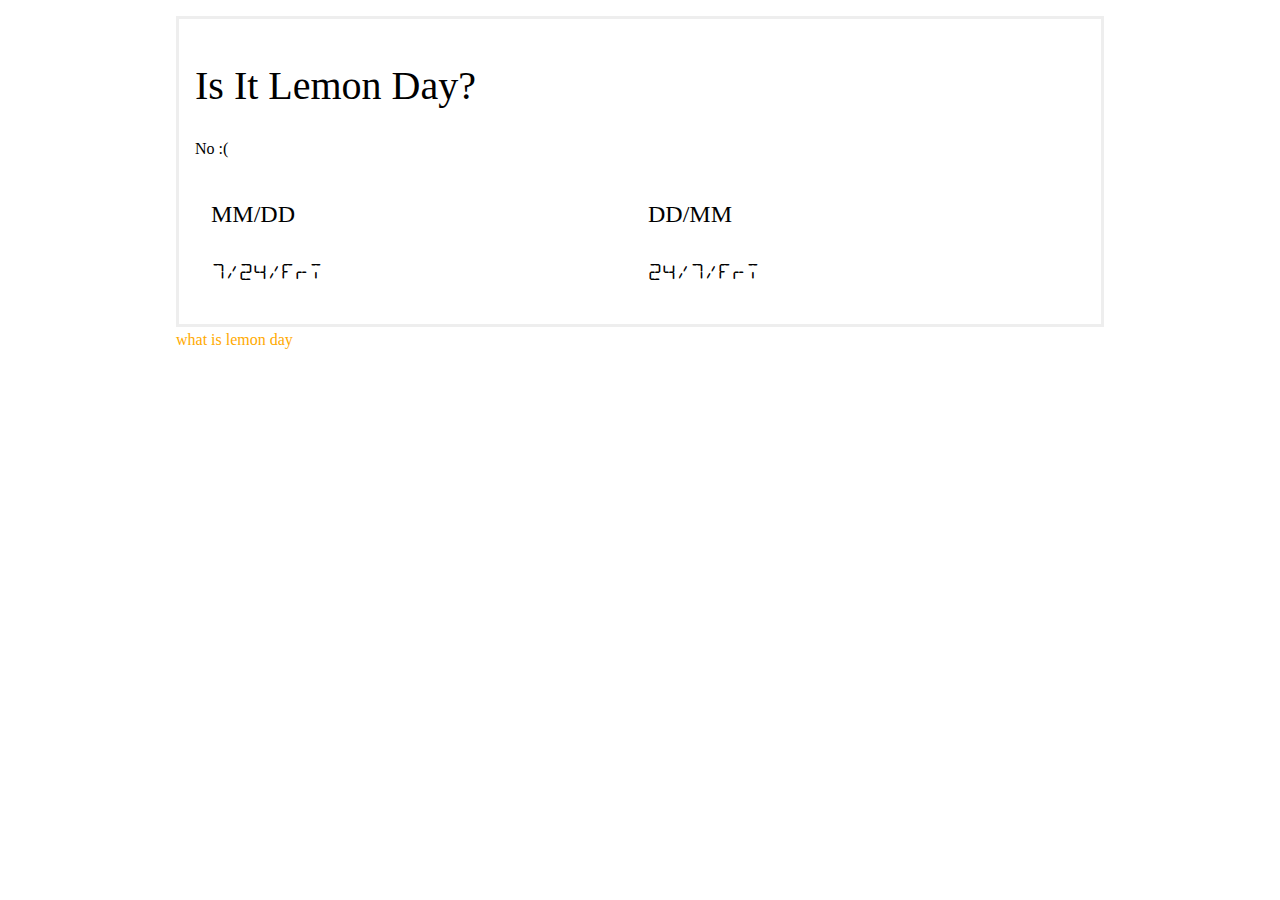
<file: projects/is-it-lemon-day/index.html>
<!DOCTYPE html>
<html lang="en">
<head>
    <meta charset="UTF-8">
    <meta name="viewport" content="width=device-width, initial-scale=1.0">
    <link rel="stylesheet" href="/styles/lit.css">
    <title>Is It Lemon Day?</title>
    <style>
        @font-face {
            font-family: 'LCD';
            src: url('LCD14.woff2') format('woff2'),
                url('LCD14.woff') format('woff'),
                url('LCD14.ttf') format('truetype');
        }
        .date {
            font-family: 'LCD', Arial, monospace;
            font-size: larger;
        }
    </style>
</head>
<body class="c">
    <div class="card">
        <h1>Is It Lemon Day?</h1>
        <p id="announcement">Page requires JavaScript!</p>
        <div class="row">
            <div id="lemonMD" class="6 col">
                <h4>MM/DD</h4>
                <p id="dateMD" class="date" style="">1/1/Mon</p>
            </div>
            <div id="lemonDM" class="6 col">
                <h4>DD/MM</h4>
                <p id="dateDM" class="date" style="">1/1/Mon</p>

            </div>
        </div>
    </div>
    <a href="what.html">what is lemon day</a>


    <script type="text/javascript" src="script.js"></script>
</body>
</html>
</file>
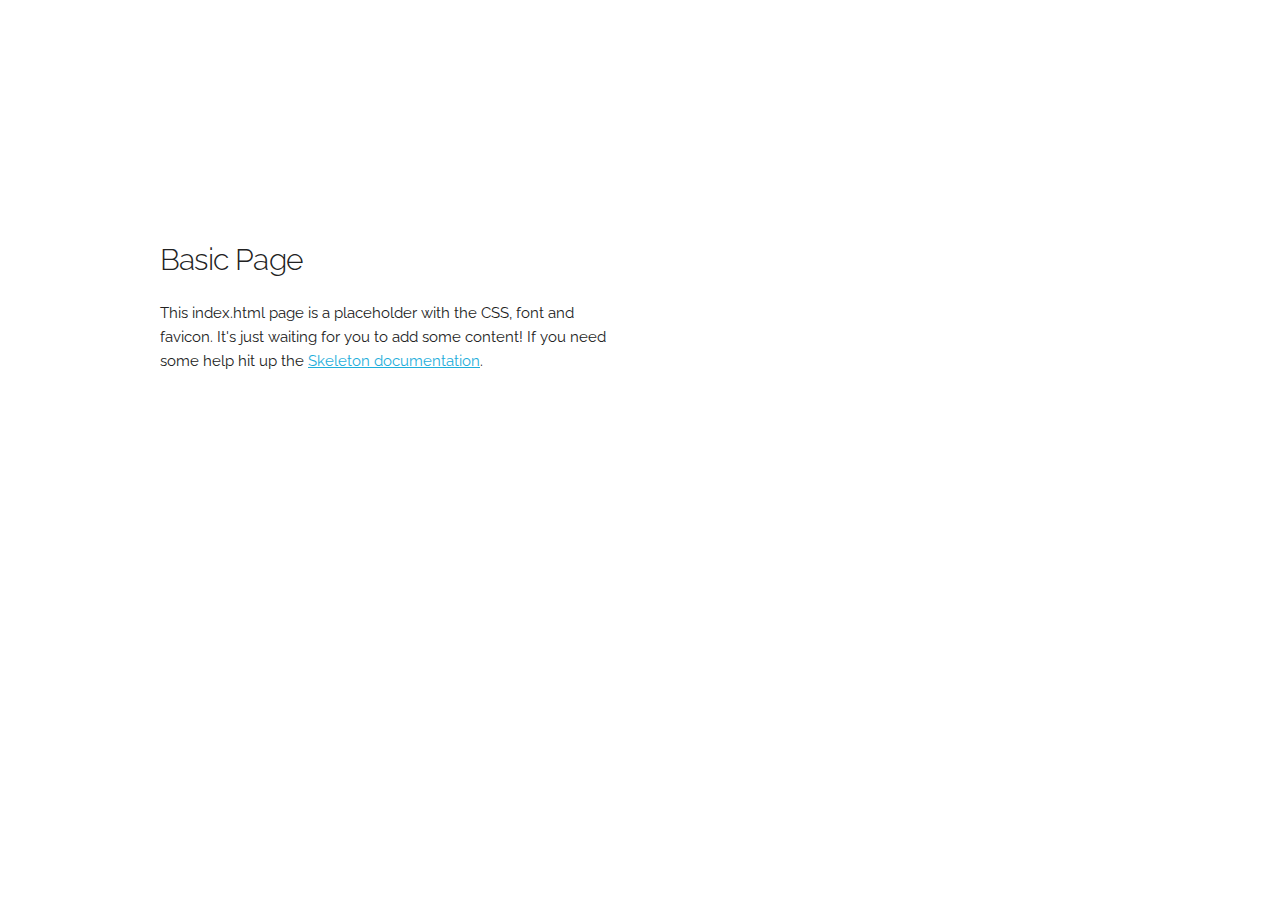
<file: styles/Skeleton-2.0.4/index.html>
<!DOCTYPE html>
<html lang="en">
<head>

  <!-- Basic Page Needs
  –––––––––––––––––––––––––––––––––––––––––––––––––– -->
  <meta charset="utf-8">
  <title>Your page title here :)</title>
  <meta name="description" content="">
  <meta name="author" content="">

  <!-- Mobile Specific Metas
  –––––––––––––––––––––––––––––––––––––––––––––––––– -->
  <meta name="viewport" content="width=device-width, initial-scale=1">

  <!-- FONT
  –––––––––––––––––––––––––––––––––––––––––––––––––– -->
  <link href="//fonts.googleapis.com/css?family=Raleway:400,300,600" rel="stylesheet" type="text/css">

  <!-- CSS
  –––––––––––––––––––––––––––––––––––––––––––––––––– -->
  <link rel="stylesheet" href="css/normalize.css">
  <link rel="stylesheet" href="css/skeleton.css">

  <!-- Favicon
  –––––––––––––––––––––––––––––––––––––––––––––––––– -->
  <link rel="icon" type="image/png" href="images/favicon.png">

</head>
<body>

  <!-- Primary Page Layout
  –––––––––––––––––––––––––––––––––––––––––––––––––– -->
  <div class="container">
    <div class="row">
      <div class="one-half column" style="margin-top: 25%">
        <h4>Basic Page</h4>
        <p>This index.html page is a placeholder with the CSS, font and favicon. It's just waiting for you to add some content! If you need some help hit up the <a href="http://www.getskeleton.com">Skeleton documentation</a>.</p>
      </div>
    </div>
  </div>

<!-- End Document
  –––––––––––––––––––––––––––––––––––––––––––––––––– -->
</body>
</html>
</file>
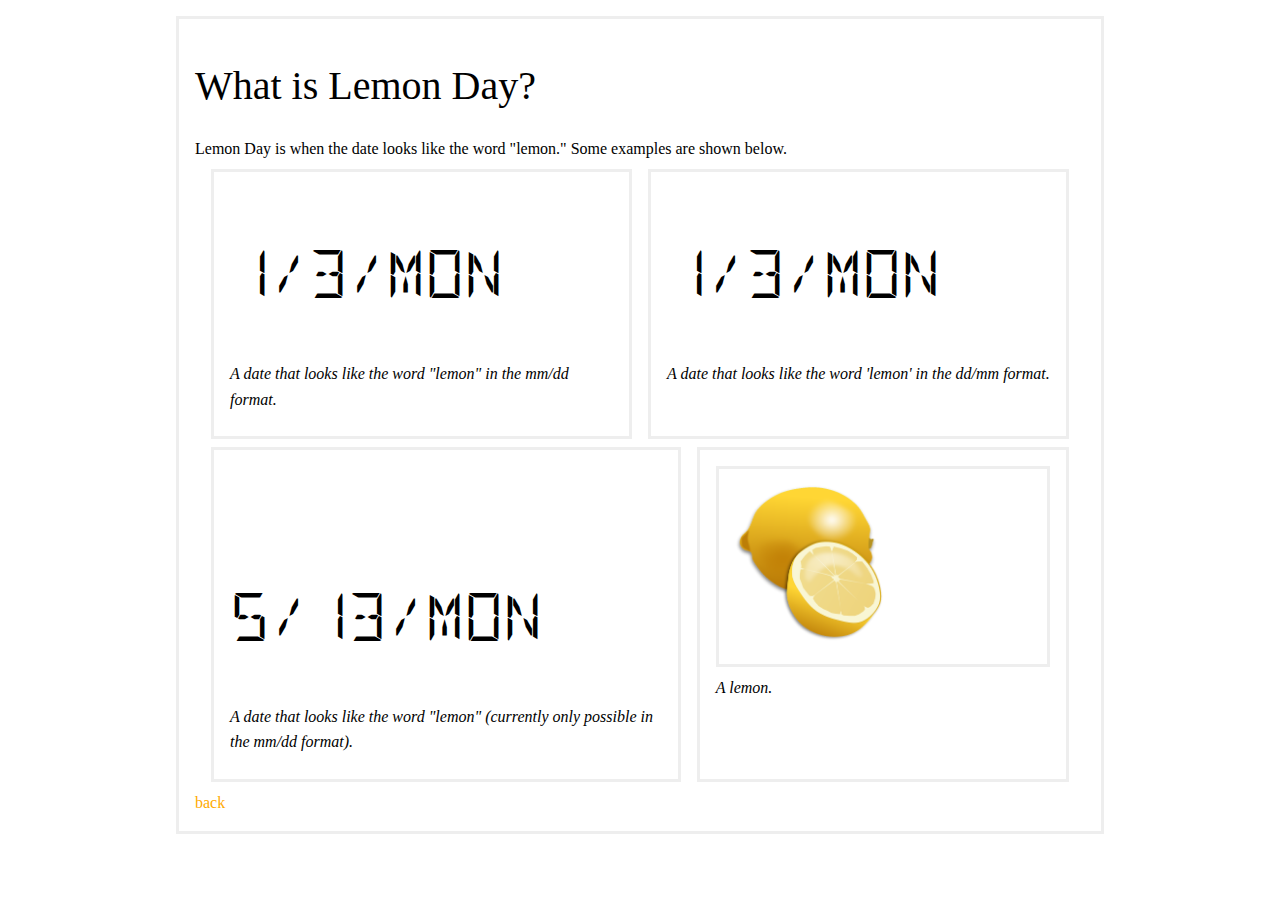
<file: projects/is-it-lemon-day/what.html>
<!DOCTYPE html>
<html lang="en">

<head>
    <meta charset="UTF-8">
    <meta name="viewport" content="width=device-width, initial-scale=1.0">
    <link rel="stylesheet" href="/styles/lit.css">
    <link rel="icon" type="image/x-icon" href="lemon.png">
    <title>What is Lemon Day?</title>
    <style>
        @font-face {
            font-family: 'DSEG14';
            src: url('/assets/DSEG14Modern-Regular.woff2') format('woff2'),
                url('/assets/DSEG14Modern-Regular.woff') format('woff'),
                url('/assets/DSEG14Modern-Regular.ttf') format('truetype');
            font-weight: normal;
            font-style: normal;
            font-display: swap;
        }

        .date {
            font-family: 'DSEG14', 'Courier New', Courier, monospace;
            font-size: 3em;
        }
    </style>
</head>

<body class="c">
    <div class="card">
        <h1>What is Lemon Day?</h1>
        <p>Lemon Day is when the date looks like the word "lemon." Some examples are shown below.</p>
        <div class="center row">
            <div class="card 4 col">
                <p id="dateDM" class="date">1/3/mon</p>
                <p><i>A date that looks like the word "lemon" in the mm/dd format.</i></p>
            </div>
            <div class="card 4 col">
                <p id="dateDM" class="date">1/3/mon</p>
                <p><i>A date that looks like the word 'lemon' in the dd/mm format.</i></p>
            </div>
        </div>
        <div class="row center">
            <div class="card 4 col">
                <p id="dateDM" class="date">5/13/mon</p>
                <p><i>A date that looks like the word "lemon" (currently only possible in the mm/dd format).</i></p>
            </div>
            <div class="card 4 col">
                <div class="card"><img src="lemon.png" style="width: 50%;" alt="lemon"></div>
                <p><i>A lemon.</i></p>
            </div>
        </div>
        <a href="index.html">back</a>
    </div>
</body>

</html>
</file>
<file: styles/lit.css>
*{box-sizing:border-box}*+*{margin:.5em 0}pre{overflow:auto}@media(min-width:35em){.col{display:table-cell}.\31{width:5%}.\33{width:22%}.\34{width:30%}.\35{width:40%}.\32{width:15%}.\36{width:50%}.row{display:table;border-spacing:1em 0}}.row,.w-100{width:100%}.card:focus,hr{outline:0;border:solid #fa0}.card,pre{padding:1em;border:solid #eee}.btn:hover,a:hover{opacity:.6}.c{max-width:60em;padding:1em;margin:auto;font:1em/1.6 nunito}h6{font:100 1em nunito}h5{font:100 1.2em nunito}h3{font:100 2em nunito}h4{font:100 1.5em nunito}h2{font:100 2.2em nunito}h1{font:100 2.5em nunito}a{color:#fa0;text-decoration:none}.btn.primary{color:#fff;background:#fa0;border:solid #fa0}td,th{padding:1em;text-align:left;border-bottom:solid #eee}.btn{padding:1em;text-transform:uppercase;background:#fff;border:solid;font:.7em nunito}
</file>
<file: styles/Skeleton-2.0.4/css/skeleton.css>
/*
* Skeleton V2.0.4
* Copyright 2014, Dave Gamache
* www.getskeleton.com
* Free to use under the MIT license.
* http://www.opensource.org/licenses/mit-license.php
* 12/29/2014
*/


/* Table of contents
––––––––––––––––––––––––––––––––––––––––––––––––––
- Grid
- Base Styles
- Typography
- Links
- Buttons
- Forms
- Lists
- Code
- Tables
- Spacing
- Utilities
- Clearing
- Media Queries
*/


/* Grid
–––––––––––––––––––––––––––––––––––––––––––––––––– */
.container {
  position: relative;
  width: 100%;
  max-width: 960px;
  margin: 0 auto;
  padding: 0 20px;
  box-sizing: border-box; }
.column,
.columns {
  width: 100%;
  float: left;
  box-sizing: border-box; }

/* For devices larger than 400px */
@media (min-width: 400px) {
  .container {
    width: 85%;
    padding: 0; }
}

/* For devices larger than 550px */
@media (min-width: 550px) {
  .container {
    width: 80%; }
  .column,
  .columns {
    margin-left: 4%; }
  .column:first-child,
  .columns:first-child {
    margin-left: 0; }

  .one.column,
  .one.columns                    { width: 4.66666666667%; }
  .two.columns                    { width: 13.3333333333%; }
  .three.columns                  { width: 22%;            }
  .four.columns                   { width: 30.6666666667%; }
  .five.columns                   { width: 39.3333333333%; }
  .six.columns                    { width: 48%;            }
  .seven.columns                  { width: 56.6666666667%; }
  .eight.columns                  { width: 65.3333333333%; }
  .nine.columns                   { width: 74.0%;          }
  .ten.columns                    { width: 82.6666666667%; }
  .eleven.columns                 { width: 91.3333333333%; }
  .twelve.columns                 { width: 100%; margin-left: 0; }

  .one-third.column               { width: 30.6666666667%; }
  .two-thirds.column              { width: 65.3333333333%; }

  .one-half.column                { width: 48%; }

  /* Offsets */
  .offset-by-one.column,
  .offset-by-one.columns          { margin-left: 8.66666666667%; }
  .offset-by-two.column,
  .offset-by-two.columns          { margin-left: 17.3333333333%; }
  .offset-by-three.column,
  .offset-by-three.columns        { margin-left: 26%;            }
  .offset-by-four.column,
  .offset-by-four.columns         { margin-left: 34.6666666667%; }
  .offset-by-five.column,
  .offset-by-five.columns         { margin-left: 43.3333333333%; }
  .offset-by-six.column,
  .offset-by-six.columns          { margin-left: 52%;            }
  .offset-by-seven.column,
  .offset-by-seven.columns        { margin-left: 60.6666666667%; }
  .offset-by-eight.column,
  .offset-by-eight.columns        { margin-left: 69.3333333333%; }
  .offset-by-nine.column,
  .offset-by-nine.columns         { margin-left: 78.0%;          }
  .offset-by-ten.column,
  .offset-by-ten.columns          { margin-left: 86.6666666667%; }
  .offset-by-eleven.column,
  .offset-by-eleven.columns       { margin-left: 95.3333333333%; }

  .offset-by-one-third.column,
  .offset-by-one-third.columns    { margin-left: 34.6666666667%; }
  .offset-by-two-thirds.column,
  .offset-by-two-thirds.columns   { margin-left: 69.3333333333%; }

  .offset-by-one-half.column,
  .offset-by-one-half.columns     { margin-left: 52%; }

}


/* Base Styles
–––––––––––––––––––––––––––––––––––––––––––––––––– */
/* NOTE
html is set to 62.5% so that all the REM measurements throughout Skeleton
are based on 10px sizing. So basically 1.5rem = 15px :) */
html {
  font-size: 62.5%; }
body {
  font-size: 1.5em; /* currently ems cause chrome bug misinterpreting rems on body element */
  line-height: 1.6;
  font-weight: 400;
  font-family: "Raleway", "HelveticaNeue", "Helvetica Neue", Helvetica, Arial, sans-serif;
  color: #222; }


/* Typography
–––––––––––––––––––––––––––––––––––––––––––––––––– */
h1, h2, h3, h4, h5, h6 {
  margin-top: 0;
  margin-bottom: 2rem;
  font-weight: 300; }
h1 { font-size: 4.0rem; line-height: 1.2;  letter-spacing: -.1rem;}
h2 { font-size: 3.6rem; line-height: 1.25; letter-spacing: -.1rem; }
h3 { font-size: 3.0rem; line-height: 1.3;  letter-spacing: -.1rem; }
h4 { font-size: 2.4rem; line-height: 1.35; letter-spacing: -.08rem; }
h5 { font-size: 1.8rem; line-height: 1.5;  letter-spacing: -.05rem; }
h6 { font-size: 1.5rem; line-height: 1.6;  letter-spacing: 0; }

/* Larger than phablet */
@media (min-width: 550px) {
  h1 { font-size: 5.0rem; }
  h2 { font-size: 4.2rem; }
  h3 { font-size: 3.6rem; }
  h4 { font-size: 3.0rem; }
  h5 { font-size: 2.4rem; }
  h6 { font-size: 1.5rem; }
}

p {
  margin-top: 0; }


/* Links
–––––––––––––––––––––––––––––––––––––––––––––––––– */
a {
  color: #1EAEDB; }
a:hover {
  color: #0FA0CE; }


/* Buttons
–––––––––––––––––––––––––––––––––––––––––––––––––– */
.button,
button,
input[type="submit"],
input[type="reset"],
input[type="button"] {
  display: inline-block;
  height: 38px;
  padding: 0 30px;
  color: #555;
  text-align: center;
  font-size: 11px;
  font-weight: 600;
  line-height: 38px;
  letter-spacing: .1rem;
  text-transform: uppercase;
  text-decoration: none;
  white-space: nowrap;
  background-color: transparent;
  border-radius: 4px;
  border: 1px solid #bbb;
  cursor: pointer;
  box-sizing: border-box; }
.button:hover,
button:hover,
input[type="submit"]:hover,
input[type="reset"]:hover,
input[type="button"]:hover,
.button:focus,
button:focus,
input[type="submit"]:focus,
input[type="reset"]:focus,
input[type="button"]:focus {
  color: #333;
  border-color: #888;
  outline: 0; }
.button.button-primary,
button.button-primary,
input[type="submit"].button-primary,
input[type="reset"].button-primary,
input[type="button"].button-primary {
  color: #FFF;
  background-color: #33C3F0;
  border-color: #33C3F0; }
.button.button-primary:hover,
button.button-primary:hover,
input[type="submit"].button-primary:hover,
input[type="reset"].button-primary:hover,
input[type="button"].button-primary:hover,
.button.button-primary:focus,
button.button-primary:focus,
input[type="submit"].button-primary:focus,
input[type="reset"].button-primary:focus,
input[type="button"].button-primary:focus {
  color: #FFF;
  background-color: #1EAEDB;
  border-color: #1EAEDB; }


/* Forms
–––––––––––––––––––––––––––––––––––––––––––––––––– */
input[type="email"],
input[type="number"],
input[type="search"],
input[type="text"],
input[type="tel"],
input[type="url"],
input[type="password"],
textarea,
select {
  height: 38px;
  padding: 6px 10px; /* The 6px vertically centers text on FF, ignored by Webkit */
  background-color: #fff;
  border: 1px solid #D1D1D1;
  border-radius: 4px;
  box-shadow: none;
  box-sizing: border-box; }
/* Removes awkward default styles on some inputs for iOS */
input[type="email"],
input[type="number"],
input[type="search"],
input[type="text"],
input[type="tel"],
input[type="url"],
input[type="password"],
textarea {
  -webkit-appearance: none;
     -moz-appearance: none;
          appearance: none; }
textarea {
  min-height: 65px;
  padding-top: 6px;
  padding-bottom: 6px; }
input[type="email"]:focus,
input[type="number"]:focus,
input[type="search"]:focus,
input[type="text"]:focus,
input[type="tel"]:focus,
input[type="url"]:focus,
input[type="password"]:focus,
textarea:focus,
select:focus {
  border: 1px solid #33C3F0;
  outline: 0; }
label,
legend {
  display: block;
  margin-bottom: .5rem;
  font-weight: 600; }
fieldset {
  padding: 0;
  border-width: 0; }
input[type="checkbox"],
input[type="radio"] {
  display: inline; }
label > .label-body {
  display: inline-block;
  margin-left: .5rem;
  font-weight: normal; }


/* Lists
–––––––––––––––––––––––––––––––––––––––––––––––––– */
ul {
  list-style: circle inside; }
ol {
  list-style: decimal inside; }
ol, ul {
  padding-left: 0;
  margin-top: 0; }
ul ul,
ul ol,
ol ol,
ol ul {
  margin: 1.5rem 0 1.5rem 3rem;
  font-size: 90%; }
li {
  margin-bottom: 1rem; }


/* Code
–––––––––––––––––––––––––––––––––––––––––––––––––– */
code {
  padding: .2rem .5rem;
  margin: 0 .2rem;
  font-size: 90%;
  white-space: nowrap;
  background: #F1F1F1;
  border: 1px solid #E1E1E1;
  border-radius: 4px; }
pre > code {
  display: block;
  padding: 1rem 1.5rem;
  white-space: pre; }


/* Tables
–––––––––––––––––––––––––––––––––––––––––––––––––– */
th,
td {
  padding: 12px 15px;
  text-align: left;
  border-bottom: 1px solid #E1E1E1; }
th:first-child,
td:first-child {
  padding-left: 0; }
th:last-child,
td:last-child {
  padding-right: 0; }


/* Spacing
–––––––––––––––––––––––––––––––––––––––––––––––––– */
button,
.button {
  margin-bottom: 1rem; }
input,
textarea,
select,
fieldset {
  margin-bottom: 1.5rem; }
pre,
blockquote,
dl,
figure,
table,
p,
ul,
ol,
form {
  margin-bottom: 2.5rem; }


/* Utilities
–––––––––––––––––––––––––––––––––––––––––––––––––– */
.u-full-width {
  width: 100%;
  box-sizing: border-box; }
.u-max-full-width {
  max-width: 100%;
  box-sizing: border-box; }
.u-pull-right {
  float: right; }
.u-pull-left {
  float: left; }


/* Misc
–––––––––––––––––––––––––––––––––––––––––––––––––– */
hr {
  margin-top: 3rem;
  margin-bottom: 3.5rem;
  border-width: 0;
  border-top: 1px solid #E1E1E1; }


/* Clearing
–––––––––––––––––––––––––––––––––––––––––––––––––– */

/* Self Clearing Goodness */
.container:after,
.row:after,
.u-cf {
  content: "";
  display: table;
  clear: both; }


/* Media Queries
–––––––––––––––––––––––––––––––––––––––––––––––––– */
/*
Note: The best way to structure the use of media queries is to create the queries
near the relevant code. For example, if you wanted to change the styles for buttons
on small devices, paste the mobile query code up in the buttons section and style it
there.
*/


/* Larger than mobile */
@media (min-width: 400px) {}

/* Larger than phablet (also point when grid becomes active) */
@media (min-width: 550px) {}

/* Larger than tablet */
@media (min-width: 750px) {}

/* Larger than desktop */
@media (min-width: 1000px) {}

/* Larger than Desktop HD */
@media (min-width: 1200px) {}
</file>
